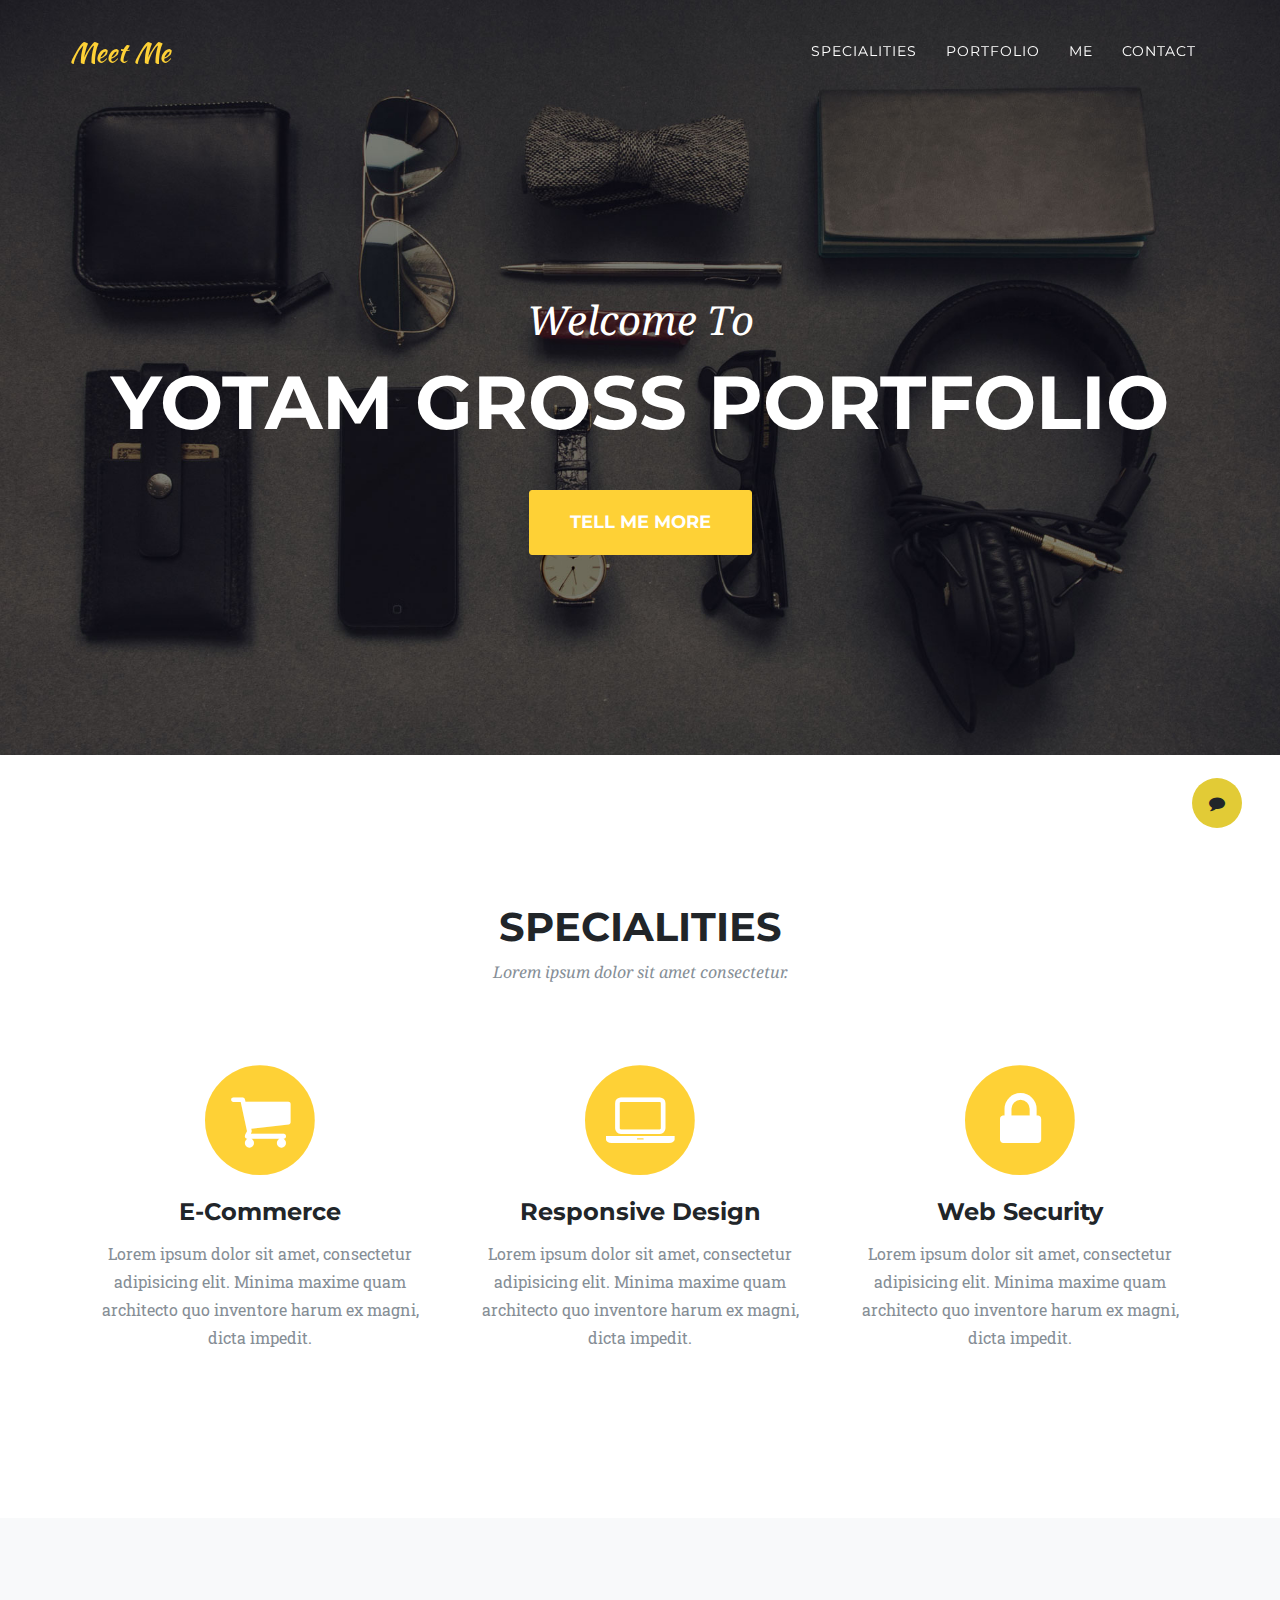
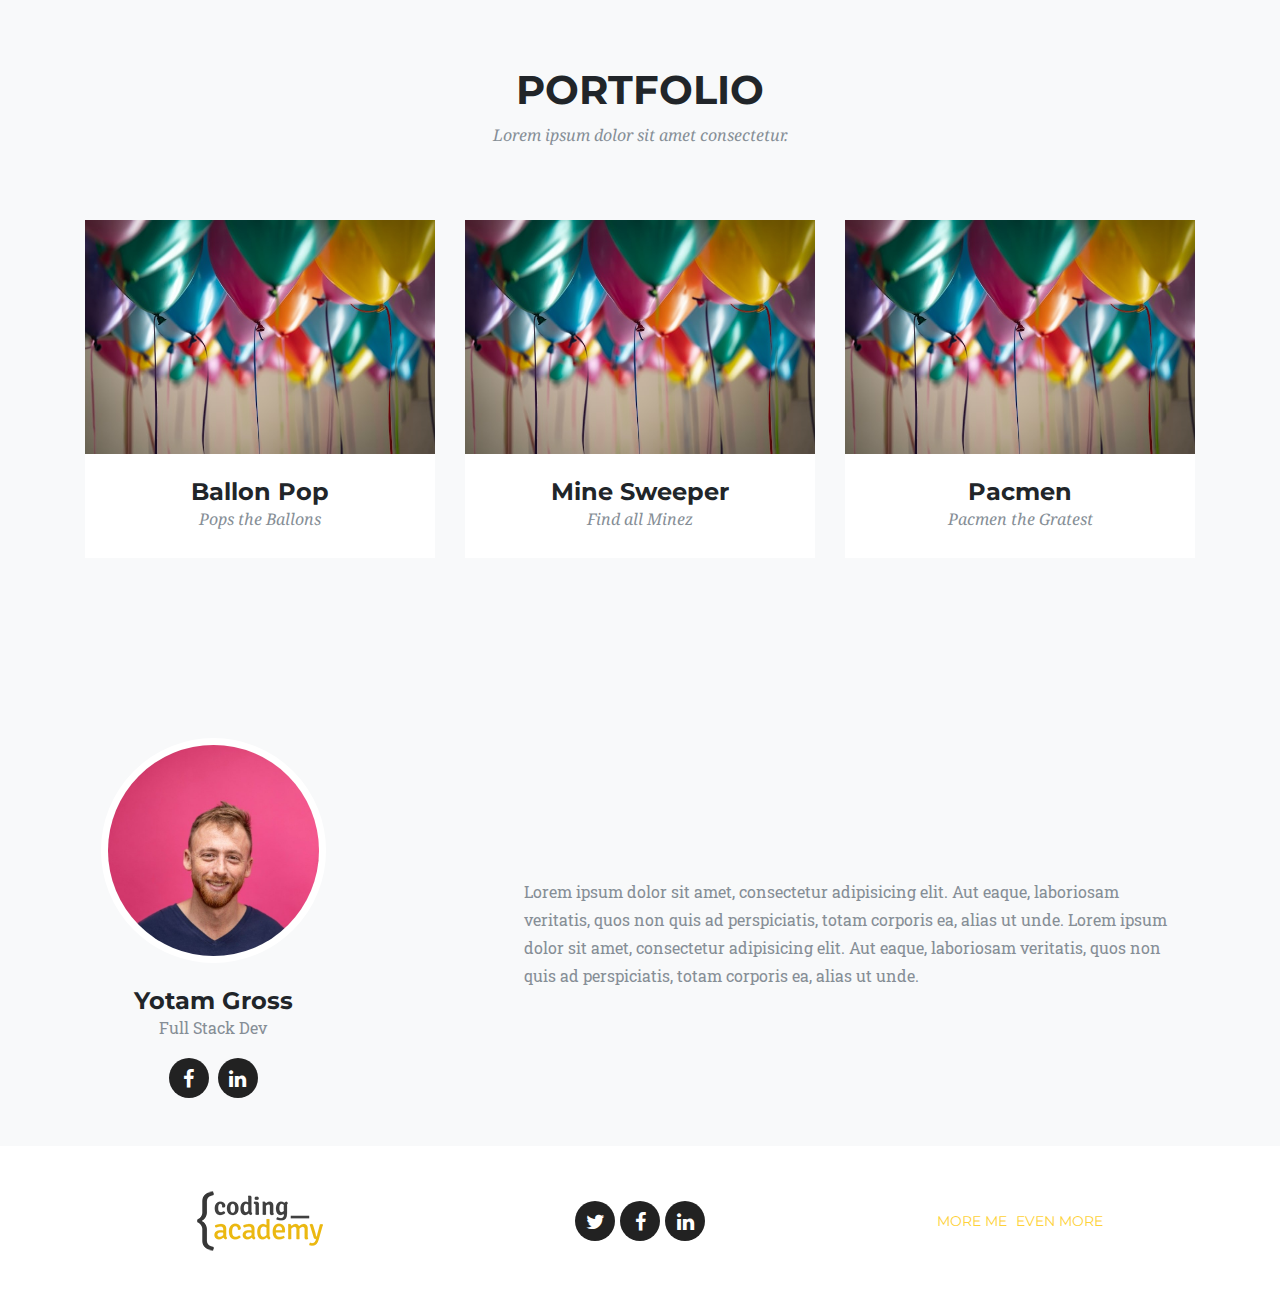
<file: index.html>
<!DOCTYPE html>
<html lang="en">

<head>

  <meta charset="utf-8">
  <meta name="viewport" content="width=device-width, initial-scale=1, shrink-to-fit=no">
  <meta name="description" content="">
  <meta name="author" content="">

  <title>Yotam Gross Portfolio</title>

  <!-- Bootstrap core CSS -->
  <link href="vendor/bootstrap/css/bootstrap.min.css" rel="stylesheet">

  <!-- Custom fonts for this template -->
  <link href="vendor/font-awesome/css/font-awesome.min.css" rel="stylesheet" type="text/css">
  <link href="https://fonts.googleapis.com/css?family=Montserrat:400,700" rel="stylesheet" type="text/css">
  <link href='https://fonts.googleapis.com/css?family=Kaushan+Script' rel='stylesheet' type='text/css'>
  <link href='https://fonts.googleapis.com/css?family=Droid+Serif:400,700,400italic,700italic' rel='stylesheet' type='text/css'>
  <link href='https://fonts.googleapis.com/css?family=Roboto+Slab:400,100,300,700' rel='stylesheet' type='text/css'>

  <!-- Custom styles for this template -->
  <link href="css/ca-gallery.css" rel="stylesheet">

</head>

<body id="page-top">
  <div class="offcanvas-btn" onclick="openCanvas()">
    <i class="fa fa-comment" aria-hidden="true"></i>
  </div>
  <aside class="offcanvas-aside bg-dark text-center text-light">
    <a href="./projects/touchTheNums/index.html"></a>
    <!-- Contact -->
    <section class="contact-form p-3">
      <h4>Contact Me</h4>
      <hr class="hr-contact">
      <div class="mb-3">
        <label for="exampleFormControlInput1" class="form-label">Email address</label>
        <input type="email" class="form-control" id="email" placeholder="name@example.com">
        <label for="exampleFormControlInput1" class="form-label">Subject</label>
        <input type="subject" class="form-control" id="subject" placeholder="Type Subject Here">
      </div>
      <div class="mb-3">
        <label for="body" class="form-label">Example textarea</label>
        <textarea class="form-control" id="body" rows="3"></textarea>
      </div>
      <button type="button" class="form-button btn btn-primary" onclick="onSubmitForm()">Submit</button>
    </section>

  </aside>

  <!-- Navigation -->
  <nav class="navbar navbar-expand-lg navbar-dark fixed-top" id="mainNav">
    <div class="container">
      <a class="navbar-brand js-scroll-trigger" href="#page-top">Meet Me</a>
      <button class="navbar-toggler navbar-toggler-right" type="button" data-toggle="collapse" data-target="#navbarResponsive" aria-controls="navbarResponsive" aria-expanded="false" aria-label="Toggle navigation">
        <i class="fa fa-bars"></i>
      </button>
      <div class="collapse navbar-collapse" id="navbarResponsive">
        <ul class="navbar-nav ml-auto">
          <li class="nav-item">
            <a class="nav-link js-scroll-trigger" href="#services">Specialities</a>
          </li>
          <li class="nav-item">
            <a class="nav-link js-scroll-trigger" href="#portfolio">Portfolio</a>
          </li>
          <li class="nav-item">
            <a class="nav-link js-scroll-trigger" href="#me">Me</a>
          </li>
          <li class="nav-item">
            <a class="nav-link js-scroll-trigger" href="#contact">Contact</a>
          </li>
        </ul>
      </div>
    </div>
  </nav>

  <!-- Header -->
  <header class="masthead">
    <div class="container">
      <div class="intro-text">
        <div class="intro-lead-in">Welcome To </div>
        <div class="intro-heading">Yotam Gross Portfolio</div>
        <a class="btn btn-xl js-scroll-trigger" href="#services">Tell Me More</a>
      </div>
    </div>
  </header>

  <!-- Services -->
  <a name="services"></a>
  <section>
    <div class="container">
      <div class="row">
        <div class="col-lg-12 text-center">
          <h2 class="section-heading">Specialities</h2>
          <h3 class="section-subheading text-muted">Lorem ipsum dolor sit amet consectetur.</h3>
        </div>
      </div>
      <div class="row text-center">
        <div class="col-md-4">
          <span class="fa-stack fa-4x">
            <i class="fa fa-circle fa-stack-2x text-primary"></i>
            <i class="fa fa-shopping-cart fa-stack-1x fa-inverse"></i>
          </span>
          <h4 class="service-heading">E-Commerce</h4>
          <p class="text-muted">Lorem ipsum dolor sit amet, consectetur adipisicing elit. Minima maxime quam architecto
            quo inventore harum ex
            magni, dicta impedit.</p>
        </div>
        <div class="col-md-4">
          <span class="fa-stack fa-4x">
            <i class="fa fa-circle fa-stack-2x text-primary"></i>
            <i class="fa fa-laptop fa-stack-1x fa-inverse"></i>
          </span>
          <h4 class="service-heading">Responsive Design</h4>
          <p class="text-muted">Lorem ipsum dolor sit amet, consectetur adipisicing elit. Minima maxime quam architecto
            quo inventore harum ex
            magni, dicta impedit.</p>
        </div>
        <div class="col-md-4">
          <span class="fa-stack fa-4x">
            <i class="fa fa-circle fa-stack-2x text-primary"></i>
            <i class="fa fa-lock fa-stack-1x fa-inverse"></i>
          </span>
          <h4 class="service-heading">Web Security</h4>
          <p class="text-muted">Lorem ipsum dolor sit amet, consectetur adipisicing elit. Minima maxime quam architecto
            quo inventore harum ex
            magni, dicta impedit.</p>
        </div>
      </div>
    </div>
  </section>

  <!-- Portfolio Grid -->
  <section class="bg-light" id="portfolio">
    <div class="container">
      <div class="row">
        <div class="col-lg-12 text-center">
          <h2 class="section-heading">Portfolio</h2>
          <h3 class="section-subheading text-muted">Lorem ipsum dolor sit amet consectetur.</h3>
        </div>
      </div>
      <div class="row projects">
      </div>
    </div>
  </section>


  <!-- Me -->
  <section class="bg-light" id="me" style="padding: 0px;">
    <div class="row">
      <div class="col-sm-4">
        <div class="team-member">
          <img class="mx-auto rounded-circle" src="img/team/yotam-profile.jpg" alt="">
          <h4>Yotam Gross</h4>
          <p class="text-muted">Full Stack Dev</p>
          <ul class="list-inline social-buttons">
            <li class="list-inline-item mb-5">
              <a href="https://www.facebook.com/profile.php?id=100011369944126">
                <i class="fa fa-facebook"></i>
              </a>
            </li>
            <li class="list-inline-item">
              <a href="https://www.linkedin.com/in/yotamgross/">
                <i class="fa fa-linkedin"></i>
              </a>
            </li>
          </ul>
        </div>
      </div>
      <div class="col-sm-8 flex-align-center">
        <p class="large text-muted  about-description">Lorem ipsum dolor sit amet, consectetur adipisicing elit. Aut
          eaque, laboriosam veritatis, quos non quis ad perspiciatis,
          totam corporis ea, alias ut unde. Lorem ipsum dolor sit amet, consectetur adipisicing elit. Aut eaque,
          laboriosam veritatis, quos non quis ad perspiciatis,
          totam corporis ea, alias ut unde.</p>
      </div>
    </div>
  </section>

  <!-- Footer -->
  <footer id="contact">
    <div class="container">
      <div class="row">
        <div class="col-md-4 flex-align-center">
          <a href="http://coding-academy.org" target="_blank">
            <img src="./img/ca-logo.png" alt="">
          </a>
        </div>
        <div class="col-md-4 flex-align-center">
          <ul class="list-inline social-buttons flex-align-center">
            <li class="list-inline-item">
              <a href="#">
                <i class="fa fa-twitter"></i>
              </a>
            </li>
            <li class="list-inline-item flex-align-center">
              <a href="#">
                <i class="fa fa-facebook"></i>
              </a>
            </li>
            <li class="list-inline-item">
              <a href="#">
                <i class="fa fa-linkedin"></i>
              </a>
            </li>
          </ul>
        </div>
        <div class="col-md-4 flex-align-center">
          <ul class="list-inline quicklinks">
            <li class="list-inline-item">
              <a href="#">More Me</a>
            </li>
            <li class="list-inline-item">
              <a href="#">Even More</a>
            </li>
          </ul>
        </div>
      </div>
    </div>
  </footer>

  <!-- Portfolio Modals -->

  <div class="portfolio-modal modal fade" id="portfolioModal" tabindex="-1" role="dialog" aria-hidden="true">
    <div class="modal-dialog">
      <div class="modal-content">
        <div class="close-modal" data-dismiss="modal">
          <div class="lr">
            <div class="rl"></div>
          </div>
        </div>
        <div class="container">
          <div class="row">
            <div class="col-lg-8 mx-auto">
              <div class="modal-body">
                <h2>Project name</h2>
                <p class="item-intro text-muted">Lorem ipsum dolor sit amet consectetur.</p>
                <img class="img-fluid d-block mx-auto" src="img/portfolio/01-full.jpg" alt="">
                <p>Use this area to describe your project. Lorem ipsum dolor sit amet, consectetur adipisicing elit. Est
                  blanditiis
                  dolorem culpa incidunt minus dignissimos deserunt repellat aperiam quasi sunt officia expedita beatae
                  cupiditate,
                  maiores repudiandae, nostrum, reiciendis facere nemo!</p>
                  <a class="modals-buttons" ></a>
                   <button class="btn btn-primary" data-dismiss="modal" type="button">
                     <i class="fa fa-times"></i>
                     Close Project</button>
                    
              </div>
            </div>
          </div>
        </div>
      </div>
    </div>
  </div>

  
  <!-- Bootstrap core JavaScript -->
  <script src="vendor/jquery/jquery.min.js"></script>
  <script src="vendor/popper/popper.min.js"></script>
  <script src="vendor/bootstrap/js/bootstrap.min.js"></script>

  <!-- Plugin JavaScript -->
  <script src="vendor/jquery-easing/jquery.easing.min.js"></script>

  <!-- Custom scripts for this template -->
  <script src="js/ca-gallery.js"></script>
  <script src="js/offCanvas.js"></script>
  <script src="js/services/service.js"></script>
  <script src="js/controller.js"></script>


</body>

</html>
</file>
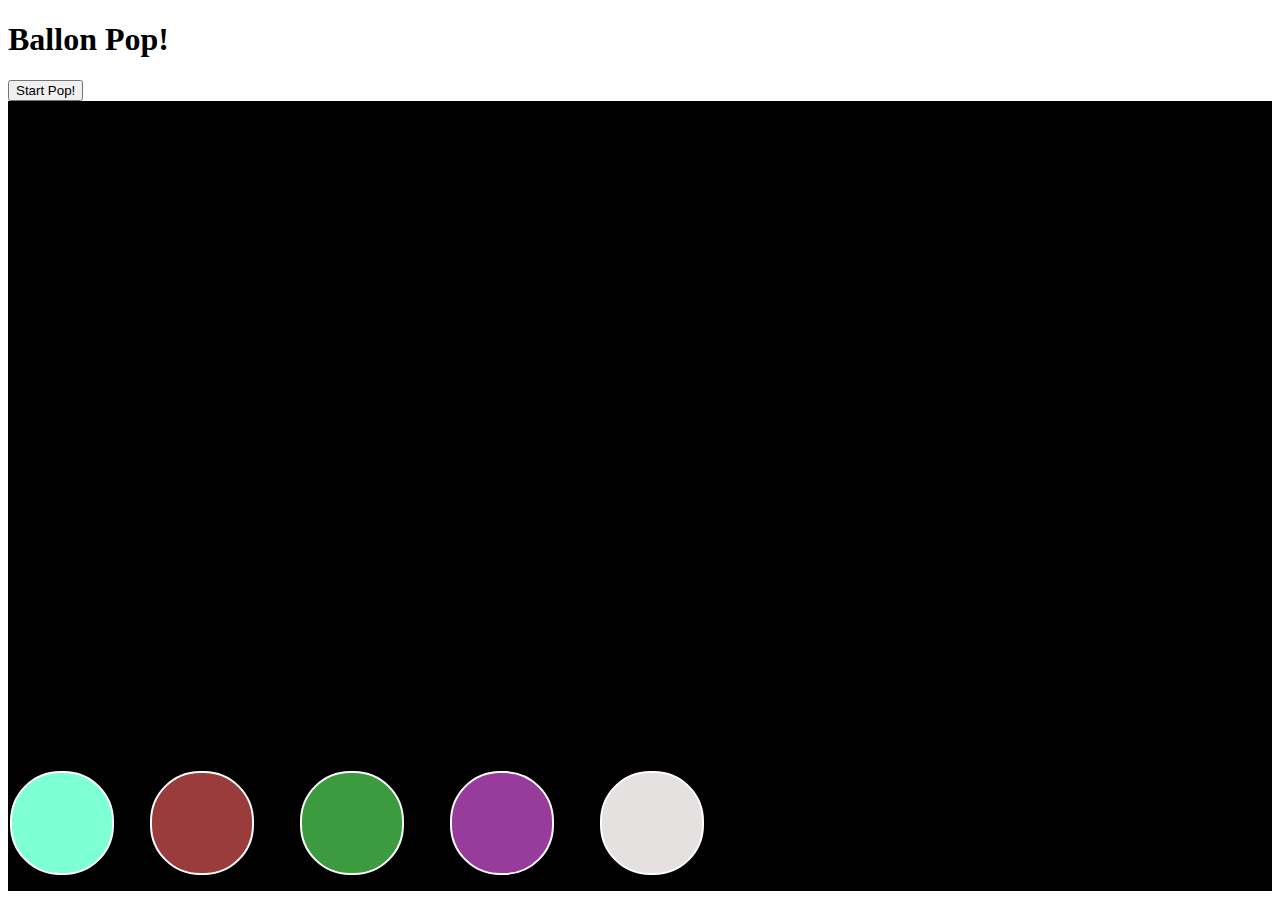
<file: projects/ballon-pop/index.html>
<!DOCTYPE html>
<html lang="en">
<head>
    <meta charset="UTF-8">
    <meta http-equiv="X-UA-Compatible" content="IE=edge">
    <meta name="viewport" content="width=device-width, initial-scale=1.0">
    <link rel="stylesheet" href="CSS/Ballon-Pop.CSS">
    <title>Ballon-Pop</title>
</head>
<body>
    <h1>Ballon Pop!</h1>
    <button onclick="startPoping()">Start Pop!</button>

    <div class = "track"> 
        <div class = "baloon baloon1" onclick="popTheBaloon(this)"></div>
        <div class= "baloon baloon2" onclick="popTheBaloon(this)"></div>
        <div class= "baloon baloon3" onclick="popTheBaloon(this)"></div>
        <div class= "baloon baloon4" onclick="popTheBaloon(this)"></div>
        <div class= "baloon baloon5" onclick="popTheBaloon(this)"></div>
    </div>
    <script src ="JS/Ballon-Pop.JS"></script>
</body>
</html>
</file>
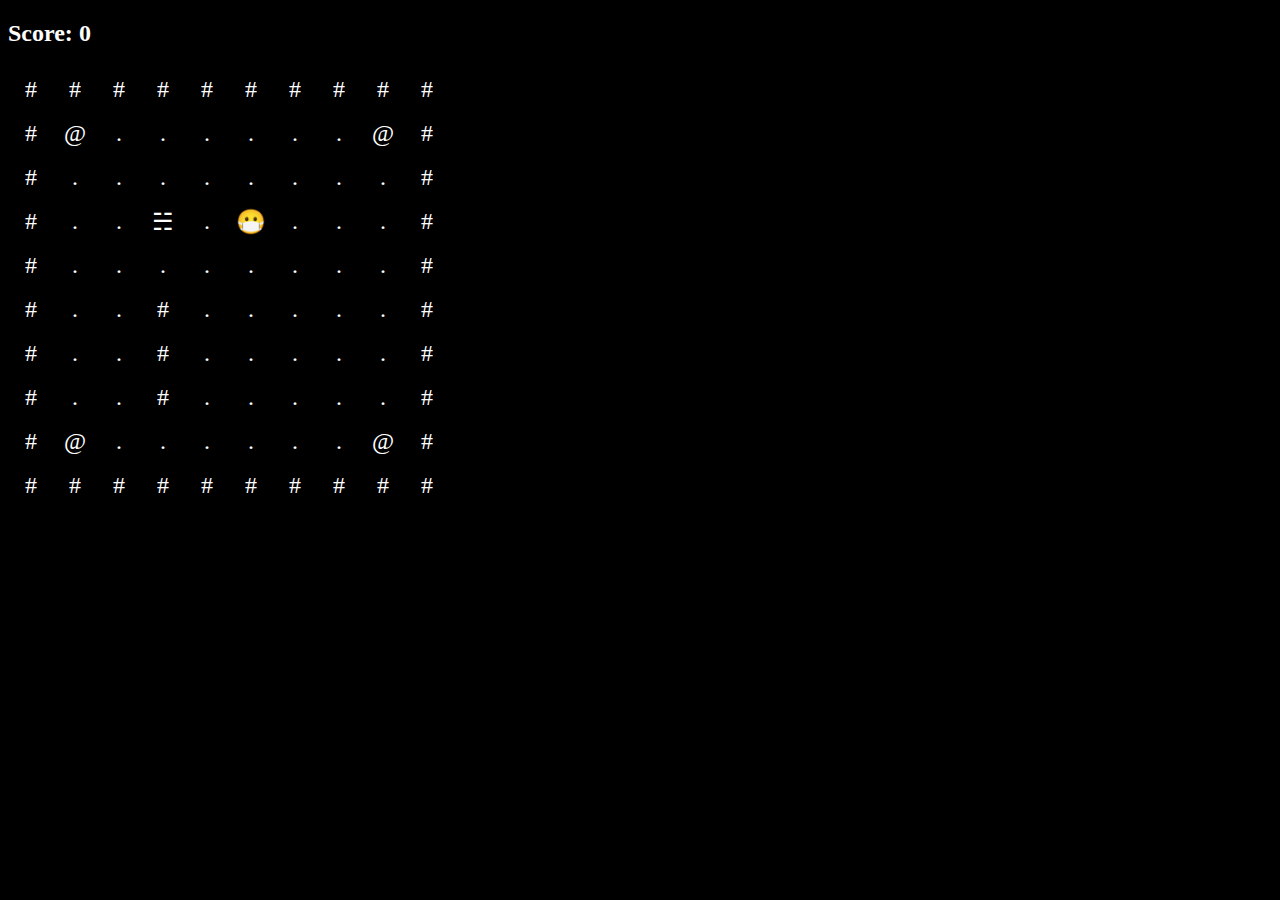
<file: projects/pacmen/index.html>
<!DOCTYPE html>
<html lang="en">
<head>
    <meta charset="UTF-8">
    <meta name="viewport" content="width=device-width, initial-scale=1.0">
    <meta http-equiv="X-UA-Compatible" content="ie=edge">
    <title>Document</title>
    <link rel="stylesheet" href="css/app.css">
</head>
<body onload="init()" onkeyup="movePacman(event)">

    <h2>Score: <span>0</span></h2>
    <!-- <h3>Game on</h3> -->
    <div class="modal">
        <h3></h3>
        <button class="restart" onclick="init()">Restart</button>
      </div>
    <div class="board-container"></div>
    
    <script src="js/utils.js"></script>
    <script src="js/game.js"></script>
    <script src="js/pacman.js"></script>
    <script src="js/ghost.js"></script>
</body>
</html>
</file>
<file: css/ca-gallery.css>
body {
    overflow-x: hidden;
    font-family: 'Roboto Slab', 'Helvetica Neue', Helvetica, Arial, sans-serif;
}
p {
    line-height: 1.75;
}
a {
    color: #fed136;
}
a.active,
a:active,
a:focus,
a:hover {
    color: #fec503;
}
h1,
h2,
h3,
h4,
h5,
h6 {
    font-weight: 700;
    font-family: 'Montserrat', 'Helvetica Neue', Helvetica, Arial, sans-serif;
    text-transform: uppercase;
}
section {
    padding: 100px 0;
}
section h2.section-heading {
    font-size: 40px;
    margin-top: 0;
    margin-bottom: 15px;
}
section h3.section-subheading {
    font-size: 16px;
    font-weight: 400;
    font-style: italic;
    margin-bottom: 75px;
    text-transform: none;
    font-family: 'Droid Serif', 'Helvetica Neue', Helvetica, Arial, sans-serif;
}
@media (min-width: 768px) {
    section {
        padding: 150px 0;
    }
}
::-moz-selection {
    background: #fed136;
    text-shadow: none;
}
::selection {
    background: #fed136;
    text-shadow: none;
}
img::selection {
    background: transparent;
}
img::-moz-selection {
    background: transparent;
}
body {
    -webkit-tap-highlight-color: #fed136;
}
.offcanvas-btn {
    z-index: 100000;
    position: fixed;
    bottom: 8%;
    right: 3%;
    height: 50px;
    width: 50px;
    background: #e2cb36;
    border-radius: 50%;
    display: flex;
    justify-content: center;
    align-items: center;
    cursor: pointer;
    margin-right: 0;
    transition: all 0.3s ease;
}
.offcanvas-btn-open {
    margin-right: 80vw;
}
.offcanvas-aside {
    position: fixed;
    height: 100%;
    background: red;
    width: 80vw;
    right: -80vw;
    z-index: 10;
    transition: all 0.3s ease;
    display: flex;
    flex-direction: column;
    align-items: center;
    justify-content: space-around;
}
.offcanvas-aside img {
    border-radius: 50%;
}
.offcanvas-aside p {
    text-align: center;
}
.offcanvas-aside .offcanvas-content-suffix {
    height: 20%;
}

@media (min-width: 575px) {
    .offcanvas-btn-open {
        margin-right: 30vw;
    }
    .offcanvas-aside {
        width: 30vw;
        right: -30vw;
    }
}
.offcanvas-aside-open {
    right: 0;
    
}

#mainNav {
    background-color: #222222;
    z-index: 5;
}
#mainNav .navbar-toggler {
    font-size: 12px;
    right: 0;
    padding: 13px;
    text-transform: uppercase;
    color: white;
    border: 0;
    background-color: #fed136;
    font-family: 'Montserrat', 'Helvetica Neue', Helvetica, Arial, sans-serif;
    text-transform: uppercase;
}
#mainNav .navbar-brand {
    color: #fed136;
    font-family: 'Kaushan Script', 'Helvetica Neue', Helvetica, Arial, cursive;
}
#mainNav .navbar-brand.active,
#mainNav .navbar-brand:active,
#mainNav .navbar-brand:focus,
#mainNav .navbar-brand:hover {
    color: #fec503;
}
#mainNav .navbar-nav .nav-item .nav-link {
    font-size: 90%;
    font-weight: 400;
    padding: 0.75em 0;
    letter-spacing: 1px;
    color: white;
    font-family: 'Montserrat', 'Helvetica Neue', Helvetica, Arial, sans-serif;
    text-transform: uppercase;
}
#mainNav .navbar-nav .nav-item .nav-link.active,
#mainNav .navbar-nav .nav-item .nav-link:hover {
    color: #fed136;
}
@media (min-width: 992px) {
    
    #mainNav {
        padding-top: 25px;
        padding-bottom: 25px;
        -webkit-transition: padding-top 0.3s, padding-bottom 0.3s;
        -moz-transition: padding-top 0.3s, padding-bottom 0.3s;
        transition: padding-top 0.3s, padding-bottom 0.3s;
        border: none;
        background-color: transparent;
    }
    #mainNav .navbar-brand {
        font-size: 1.75em;
        -webkit-transition: all 0.3s;
        -moz-transition: all 0.3s;
        transition: all 0.3s;
    }
    #mainNav .navbar-nav .nav-item .nav-link {
        padding: 1.1em 1em !important;
    }
    #mainNav.navbar-shrink {
        padding-top: 0;
        padding-bottom: 0;
        background-color: #222222;
    }
    #mainNav.navbar-shrink .navbar-brand {
        font-size: 1.25em;
        padding: 12px 0;
    }
   
}
header.masthead {
    text-align: center;
    color: white;
    background-image: url("../img/header-bg.jpg");
    background-repeat: no-repeat;
    background-attachment: scroll;
    background-position: center center;
    -webkit-background-size: cover;
    -moz-background-size: cover;
    -o-background-size: cover;
    background-size: cover;
}
header.masthead .intro-text {
    padding-top: 150px;
    padding-bottom: 100px;
}
header.masthead .intro-text .intro-lead-in {
    font-size: 22px;
    font-style: italic;
    line-height: 22px;
    margin-bottom: 25px;
    font-family: 'Droid Serif', 'Helvetica Neue', Helvetica, Arial, sans-serif;
}
header.masthead .intro-text .intro-heading {
    font-size: 50px;
    font-weight: 700;
    line-height: 50px;
    margin-bottom: 25px;
    font-family: 'Montserrat', 'Helvetica Neue', Helvetica, Arial, sans-serif;
    text-transform: uppercase;
}
@media (min-width: 768px) {
    header.masthead .intro-text {
        padding-top: 300px;
        padding-bottom: 200px;
    }
    header.masthead .intro-text .intro-lead-in {
        font-size: 40px;
        font-style: italic;
        line-height: 40px;
        margin-bottom: 25px;
        font-family: 'Droid Serif', 'Helvetica Neue', Helvetica, Arial, sans-serif;
    }
    header.masthead .intro-text .intro-heading {
        font-size: 75px;
        font-weight: 700;
        line-height: 75px;
        margin-bottom: 50px;
        font-family: 'Montserrat', 'Helvetica Neue', Helvetica, Arial, sans-serif;
        text-transform: uppercase;
    }
}
.service-heading {
    margin: 15px 0;
    text-transform: none;
}

#portfolio .portfolio-item {
    right: 0;
    margin: 0 0 15px;
}
#portfolio .portfolio-item .portfolio-link {
    position: relative;
    display: block;
    max-width: 400px;
    margin: 0 auto;
    cursor: pointer;
}
#portfolio .portfolio-item .portfolio-link .portfolio-hover {
    position: absolute;
    width: 100%;
    height: 100%;
    -webkit-transition: all ease 0.5s;
    -moz-transition: all ease 0.5s;
    transition: all ease 0.5s;
    opacity: 0;
    background: rgba(254, 209, 54, 0.9);
}
#portfolio .portfolio-item .portfolio-link .portfolio-hover:hover {
    opacity: 1;
}
#portfolio .portfolio-item .portfolio-link .portfolio-hover .portfolio-hover-content {
    font-size: 20px;
    position: absolute;
    top: 50%;
    width: 100%;
    height: 20px;
    margin-top: -12px;
    text-align: center;
    color: white;
}
#portfolio .portfolio-item .portfolio-link .portfolio-hover .portfolio-hover-content i {
    margin-top: -12px;
}
#portfolio .portfolio-item .portfolio-link .portfolio-hover .portfolio-hover-content h3,
#portfolio .portfolio-item .portfolio-link .portfolio-hover .portfolio-hover-content h4 {
    margin: 0;
}
#portfolio .portfolio-item .portfolio-caption {
    max-width: 400px;
    margin: 0 auto;
    padding: 25px;
    text-align: center;
    background-color: white;
}
#portfolio .portfolio-item .portfolio-caption h4 {
    margin: 0;
    text-transform: none;
}
#portfolio .portfolio-item .portfolio-caption p {
    font-size: 16px;
    font-style: italic;
    margin: 0;
    font-family: 'Droid Serif', 'Helvetica Neue', Helvetica, Arial, sans-serif;
}
#portfolio * {
    z-index: 2;
}
@media (min-width: 767px) {
    #portfolio .portfolio-item {
        margin: 0 0 30px;
    }
}
.portfolio-modal .modal-dialog {
    max-width: none;
    height: 100%;
    margin: 0;
}
.portfolio-modal .modal-content {
    min-height: 100%;
    padding: 100px 0;
    text-align: center;
    border: none;
    border-radius: 0;
    background-clip: border-box;
    -webkit-box-shadow: none;
    box-shadow: none;
}
.portfolio-modal .modal-content h2 {
    font-size: 3em;
    margin-bottom: 15px;
}
.portfolio-modal .modal-content p {
    margin-bottom: 30px;
}
.portfolio-modal .modal-content p.item-intro {
    font-size: 16px;
    font-style: italic;
    margin: 20px 0 30px;
    font-family: 'Droid Serif', 'Helvetica Neue', Helvetica, Arial, sans-serif;
}
.portfolio-modal .modal-content ul.list-inline {
    margin-top: 0;
    margin-bottom: 30px;
}
.portfolio-modal .modal-content img {
    margin-bottom: 30px;
}
.portfolio-modal .modal-content button {
    cursor: pointer;
}
.portfolio-modal .close-modal {
    position: absolute;
    top: 25px;
    right: 25px;
    width: 75px;
    height: 75px;
    cursor: pointer;
    background-color: transparent;
}
.portfolio-modal .close-modal:hover {
    opacity: 0.3;
}
.portfolio-modal .close-modal .lr {
    /* Safari and Chrome */
    
    z-index: 1051;
    width: 1px;
    height: 75px;
    margin-left: 35px;
    /* IE 9 */
    
    -webkit-transform: rotate(45deg);
    -ms-transform: rotate(45deg);
    transform: rotate(45deg);
    background-color: #222222;
}
.portfolio-modal .close-modal .lr .rl {
    /* Safari and Chrome */
    
    z-index: 1052;
    width: 1px;
    height: 75px;
    /* IE 9 */
    
    -webkit-transform: rotate(90deg);
    -ms-transform: rotate(90deg);
    transform: rotate(90deg);
    background-color: #222222;
}
.portfolio-modal .modal-backdrop {
    display: none;
    opacity: 0;
}
.timeline {
    position: relative;
    padding: 0;
    list-style: none;
}
.timeline:before {
    position: absolute;
    top: 0;
    bottom: 0;
    left: 40px;
    width: 2px;
    margin-left: -1.5px;
    content: '';
    background-color: #f1f1f1;
}
.timeline > li {
    position: relative;
    min-height: 50px;
    margin-bottom: 50px;
}
.timeline > li:after,
.timeline > li:before {
    display: table;
    content: ' ';
}
.timeline > li:after {
    clear: both;
}
.timeline > li .timeline-panel {
    position: relative;
    float: right;
    width: 100%;
    padding: 0 20px 0 100px;
    text-align: left;
}
.timeline > li .timeline-panel:before {
    right: auto;
    left: -15px;
    border-right-width: 15px;
    border-left-width: 0;
}
.timeline > li .timeline-panel:after {
    right: auto;
    left: -14px;
    border-right-width: 14px;
    border-left-width: 0;
}
.timeline > li .timeline-image {
    position: absolute;
    z-index: 100;
    left: 0;
    width: 80px;
    height: 80px;
    margin-left: 0;
    text-align: center;
    color: white;
    border: 7px solid #f1f1f1;
    border-radius: 100%;
    background-color: #fed136;
}
.timeline > li .timeline-image h4 {
    font-size: 10px;
    line-height: 14px;
    margin-top: 12px;
}
.timeline > li.timeline-inverted > .timeline-panel {
    float: right;
    padding: 0 20px 0 100px;
    text-align: left;
}
.timeline > li.timeline-inverted > .timeline-panel:before {
    right: auto;
    left: -15px;
    border-right-width: 15px;
    border-left-width: 0;
}
.timeline > li.timeline-inverted > .timeline-panel:after {
    right: auto;
    left: -14px;
    border-right-width: 14px;
    border-left-width: 0;
}
.timeline > li:last-child {
    margin-bottom: 0;
}
.timeline .timeline-heading h4 {
    margin-top: 0;
    color: inherit;
}
.timeline .timeline-heading h4.subheading {
    text-transform: none;
}
.timeline .timeline-body > ul,
.timeline .timeline-body > p {
    margin-bottom: 0;
}
@media (min-width: 768px) {
    .timeline:before {
        left: 50%;
    }
    .timeline > li {
        min-height: 100px;
        margin-bottom: 100px;
    }
    .timeline > li .timeline-panel {
        float: left;
        width: 41%;
        padding: 0 20px 20px 30px;
        text-align: right;
    }
    .timeline > li .timeline-image {
        left: 50%;
        width: 100px;
        height: 100px;
        margin-left: -50px;
    }
    .timeline > li .timeline-image h4 {
        font-size: 13px;
        line-height: 18px;
        margin-top: 16px;
    }
    .timeline > li.timeline-inverted > .timeline-panel {
        float: right;
        padding: 0 30px 20px 20px;
        text-align: left;
    }
}
@media (min-width: 992px) {
    .timeline > li {
        min-height: 150px;
    }
    .timeline > li .timeline-panel {
        padding: 0 20px 20px;
    }
    .timeline > li .timeline-image {
        width: 150px;
        height: 150px;
        margin-left: -75px;
    }
    .timeline > li .timeline-image h4 {
        font-size: 18px;
        line-height: 26px;
        margin-top: 30px;
    }
    .timeline > li.timeline-inverted > .timeline-panel {
        padding: 0 20px 20px;
    }
}
@media (min-width: 1200px) {
    .timeline > li {
        min-height: 170px;
    }
    .timeline > li .timeline-panel {
        padding: 0 20px 20px 100px;
    }
    .timeline > li .timeline-image {
        width: 170px;
        height: 170px;
        margin-left: -85px;
    }
    .timeline > li .timeline-image h4 {
        margin-top: 40px;
    }
    .timeline > li.timeline-inverted > .timeline-panel {
        padding: 0 100px 20px 20px;
    }
}
.team-member {
    text-align: center;
}
.team-member img {
    width: 225px;
    height: 225px;
    border: 7px solid white;
}
.team-member h4 {
    margin-top: 25px;
    margin-bottom: 0;
    text-transform: none;
}
.team-member p {
    margin-top: 0;
}
.about-description {
    max-width: 80%;
}
@media (max-width: 800px) {
    .about-description {
        text-align: center;
        margin-top: 1rem;
        margin-bottom: 1rem;
    }
}
footer {
    padding: 25px 0;
    text-align: center;
}
footer span.copyright {
    font-size: 90%;
    line-height: 40px;
    text-transform: none;
    font-family: 'Montserrat', 'Helvetica Neue', Helvetica, Arial, sans-serif;
    text-transform: uppercase;
}
footer ul.quicklinks {
    font-size: 90%;
    line-height: 40px;
    margin-bottom: 0;
    text-transform: none;
    font-family: 'Montserrat', 'Helvetica Neue', Helvetica, Arial, sans-serif;
    text-transform: uppercase;
}
ul.social-buttons {
    margin-bottom: 0;
}
ul.social-buttons li a {
    font-size: 20px;
    line-height: 40px;
    display: block;
    width: 40px;
    height: 40px;
    -webkit-transition: all 0.3s;
    -moz-transition: all 0.3s;
    transition: all 0.3s;
    color: white;
    border-radius: 100%;
    outline: none;
    background-color: #222222;
}
ul.social-buttons li a:active,
ul.social-buttons li a:focus,
ul.social-buttons li a:hover {
    background-color: #fed136;
}
.flex-align-center {
    display: flex;
    justify-content: center;
    align-items: center;
}
.text-primary {
    color: #fed136 !important;
}
.btn-primary {
    font-weight: 700;
    color: white;
    border-color: #fed136;
    background-color: #fed136;
    font-family: 'Montserrat', 'Helvetica Neue', Helvetica, Arial, sans-serif;
    text-transform: uppercase;
}
.btn-primary.focus,
.btn-primary:focus {
    color: white;
    border-color: #b48b01;
    background-color: #fec503;
}
.btn-primary:hover {
    color: white;
    border-color: #f6bf01;
    background-color: #fec503;
}
.btn-primary.active,
.btn-primary:active,
.open > .btn-primary.dropdown-toggle {
    color: white;
    border-color: #f6bf01;
    background-color: #fec503;
}
.btn-primary.active.focus,
.btn-primary.active:focus,
.btn-primary.active:hover,
.btn-primary:active.focus,
.btn-primary:active:focus,
.btn-primary:active:hover,
.open > .btn-primary.dropdown-toggle.focus,
.open > .btn-primary.dropdown-toggle:focus,
.open > .btn-primary.dropdown-toggle:hover {
    color: white;
    border-color: #b48b01;
    background-color: #dcab01;
}
.btn-primary.active,
.btn-primary:active,
.open > .btn-primary.dropdown-toggle {
    background-image: none;
}
.btn-primary.disabled.focus,
.btn-primary.disabled:focus,
.btn-primary.disabled:hover,
.btn-primary[disabled].focus,
.btn-primary[disabled]:focus,
.btn-primary[disabled]:hover,
fieldset[disabled] .btn-primary.focus,
fieldset[disabled] .btn-primary:focus,
fieldset[disabled] .btn-primary:hover {
    border-color: #fed136;
    background-color: #fed136;
}
.btn-primary .badge {
    color: #fed136;
    background-color: white;
}
.btn-xl {
    font-size: 18px;
    font-weight: 700;
    padding: 20px 40px;
    border-radius: 3px;
    color: white;
    border-color: #fed136;
    background-color: #fed136;
    font-family: 'Montserrat', 'Helvetica Neue', Helvetica, Arial, sans-serif;
    text-transform: uppercase;
}
.btn-xl.focus,
.btn-xl:focus {
    color: white;
    border-color: #b48b01;
    background-color: #fec503;
}
.btn-xl:hover {
    color: white;
    border-color: #f6bf01;
    background-color: #fec503;
}
.btn-xl.active,
.btn-xl:active,
.open > .btn-xl.dropdown-toggle {
    color: white;
    border-color: #f6bf01;
    background-color: #fec503;
}
.btn-xl.active.focus,
.btn-xl.active:focus,
.btn-xl.active:hover,
.btn-xl:active.focus,
.btn-xl:active:focus,
.btn-xl:active:hover,
.open > .btn-xl.dropdown-toggle.focus,
.open > .btn-xl.dropdown-toggle:focus,
.open > .btn-xl.dropdown-toggle:hover {
    color: white;
    border-color: #b48b01;
    background-color: #dcab01;
}
.btn-xl.active,
.btn-xl:active,
.open > .btn-xl.dropdown-toggle {
    background-image: none;
}
.btn-xl.disabled.focus,
.btn-xl.disabled:focus,
.btn-xl.disabled:hover,
.btn-xl[disabled].focus,
.btn-xl[disabled]:focus,
.btn-xl[disabled]:hover,
fieldset[disabled] .btn-xl.focus,
fieldset[disabled] .btn-xl:focus,
fieldset[disabled] .btn-xl:hover {
    border-color: #fed136;
    background-color: #fed136;
}
.btn-xl .badge {
    color: #fed136;
    background-color: white;
}

/* reset bootstrap*/
.row {
    margin-right: 0;
    margin-left: 0;
}

.container {
    padding-right: 0;
    padding-left: 0;
}

.hr-contact{
        display: block;
        height: 1px;
        border: 0;
         border-top: 1px solid #ccc;
         border-color: aliceblue;
        margin: 1em 0; 
        padding: 0; 
}
.form-button:hover{
    cursor: pointer;
}
</file>
<file: projects/ballon-pop/CSS/Ballon-Pop.CSS>
.track {

    background-color: black;
    height: 750px;
    padding: 20px;
}

.baloon {

    border: 2px solid white;
    height: 100px;
    width: 100px;
    border-radius: 50px;
    position: absolute; 
    margin-top: 650px; 
}

.baloon1 {
    background-color: aquamarine;
    left: 10px;
}

.baloon2 {
    background-color: rgb(155, 60, 60);
    left: 150px;
}
.baloon3 {
    background-color: rgb(60, 155, 62);
    left: 300px;
}
.baloon4 {
    background-color: rgb(152, 60, 155);
    left: 450px;
}
.baloon5 {
    background-color: rgb(230, 225, 225);
    left: 600px;
}
</file>
<file: projects/pacmen/css/app.css>
body {
  background-color: black;
  color:white;
}

.cell {
  width: 40px;
  height: 40px;
  text-align: center;
  font-size: 1.5em;
}

.modal {
  background-color: lightseagreen;
  display: none;
  position: absolute;
  top:10px;
  right: 10px;
  padding: 5px;
  width: 300px;
}

/* .ghost {


} */

/* .formLine {
  margin:10px;
  padding:10px;
  background-color: cornflowerblue;
} */
</file>
